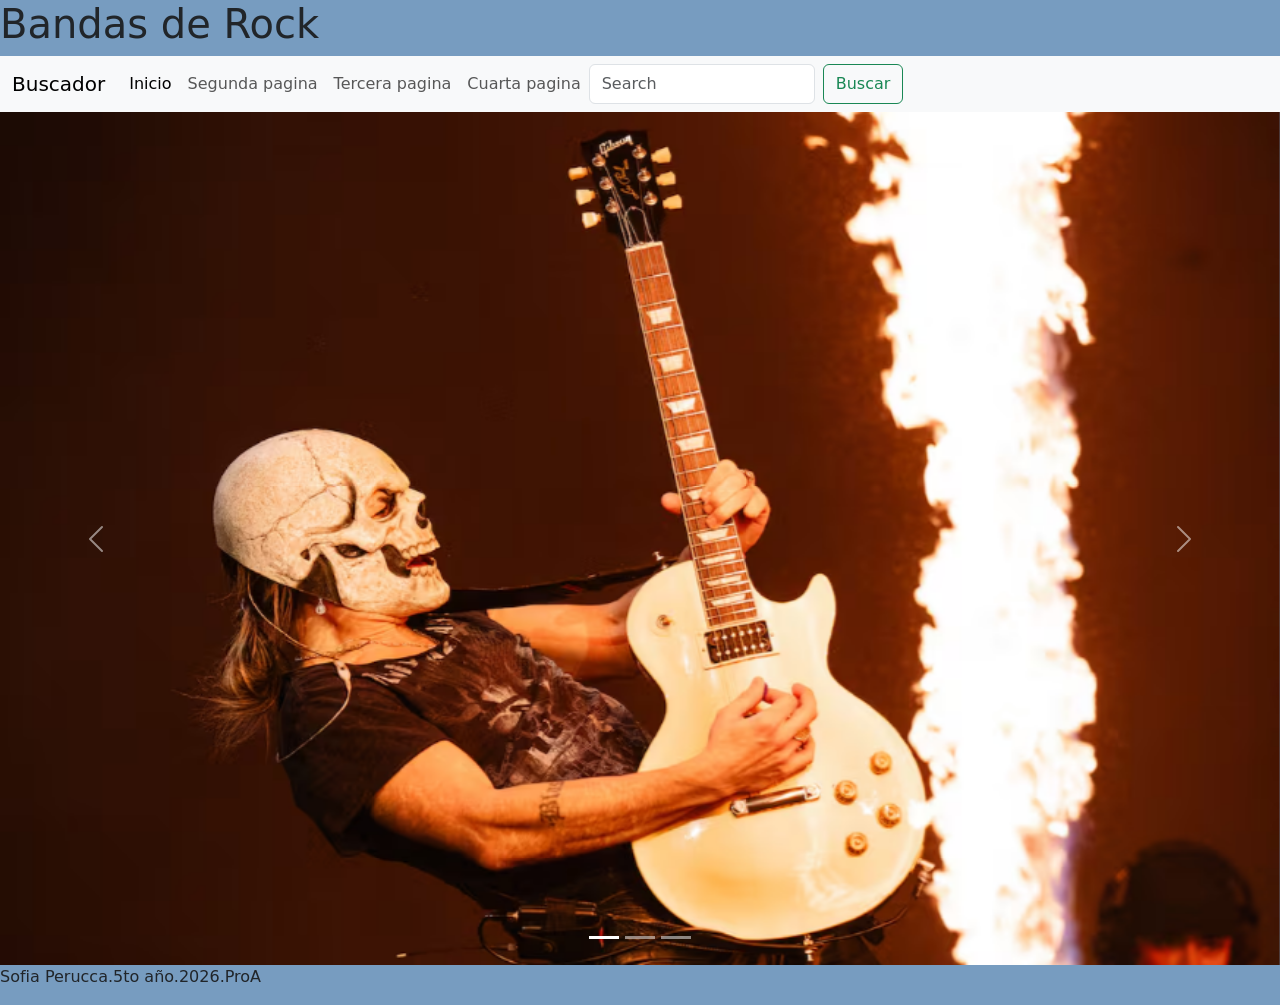
<file: index.html>
<!DOCTYPE html>
<!doctype html>
<html lang="es">
  <head>
    <meta charset="utf-8">
    <meta name="viewport" content="width=device-width, initial-scale=1">
    <title>Bandas de rock</title>
    <link href="https://cdn.jsdelivr.net/npm/bootstrap@5.3.8/dist/css/bootstrap.min.css" rel="stylesheet" integrity="sha384-sRIl4kxILFvY47J16cr9ZwB07vP4J8+LH7qKQnuqkuIAvNWLzeN8tE5YBujZqJLB" crossorigin="anonymous">
    <link href="style.css" rel="stylesheet">
  </head>
  <body>
   
    <script src="https://cdn.jsdelivr.net/npm/bootstrap@5.3.8/dist/js/bootstrap.bundle.min.js" integrity="sha384-FKyoEForCGlyvwx9Hj09JcYn3nv7wiPVlz7YYwJrWVcXK/BmnVDxM+D2scQbITxI" crossorigin="anonymous"></script>
  </body>
</html>
<body>


    <div class="Encabezado">
        <h1>Bandas de Rock</h1>
    </div>
   
    
    <div class="Botones">
       
        <a href="menu.html"> 
      
    </a>
    </div>
    
  <nav class="navbar navbar-expand-lg bg-body-tertiary">
  <div class="container-fluid">
    <a class="navbar-brand" href="index.html">Buscador</a>
    <button class="navbar-toggler" type="button" data-bs-toggle="collapse" data-bs-target="#navbarSupportedContent" aria-controls="navbarSupportedContent" aria-expanded="false" aria-label="Toggle navigation">
      <span class="navbar-toggler-icon"></span>
    </button>
    <div class="collapse navbar-collapse" id="navbarSupportedContent">
      <ul class="navbar-nav me-auto mb-2 mb-lg-0">
        <li class="nav-item">
          <a class="nav-link active" aria-current="page" href="index.html">Inicio</a>
        </li>
        <li class="nav-item">
          <a class="nav-link" href="menu.html">Segunda pagina</a>
        </li>
        <li class="nav-item">
          <a class="nav-link" href="pag3.html">Tercera pagina</a>
        </li>
        <li class="nav-item">
          <a class="nav-link" href="pag444.html">Cuarta pagina</a>
        </li>
      <form class="d-flex" role="search">
        <input class="form-control me-2" type="search" placeholder="Search" aria-label="Search"/>
        <button class="btn btn-outline-success" type="submit">Buscar</button>
      </form>
    </div>
  </div>
</nav>



<div id="carouselExampleIndicators" class="carousel slide">
  <div class="carousel-indicators">
    <button type="button" data-bs-target="#carouselExampleIndicators" data-bs-slide-to="0" class="active" aria-current="true" aria-label="Slide 1"></button>
    <button type="button" data-bs-target="#carouselExampleIndicators" data-bs-slide-to="1" aria-label="Slide 2"></button>
    <button type="button" data-bs-target="#carouselExampleIndicators" data-bs-slide-to="2" aria-label="Slide 3"></button>
  </div>
  <div class="carousel-inner">
    <div class="carousel-item active">
      <img src="Captura de pantalla 2026-06-01 144836.png" alt="airbag1" >
    </div>
    <div class="carousel-item">
      <img src="ee1c36707c71afc002b43a4e9b7f052a.jpg" alt="airbag2" >
    </div>
    <div class="carousel-item">
      <img src="QLM3KB3M3NFN3N7ZI7QVZHPL5Y.jpg" class="d-block w-100" alt="viejaslocas" >
    </div>
  </div>
  <button class="carousel-control-prev" type="button" data-bs-target="#carouselExampleIndicators" data-bs-slide="prev">
    <span class="carousel-control-prev-icon" aria-hidden="true"></span>
    <span class="visually-hidden"> 1 </span>
  </button>
  <button class="carousel-control-next" type="button" data-bs-target="#carouselExampleIndicators" data-bs-slide="next">
    <span class="carousel-control-next-icon" aria-hidden="true"></span>
    <span class="visually-hidden"> 2 </span>
  </button>
</div>








<script src="https://cdn.jsdelivr.net/npm/@popperjs/core@2.11.8/dist/umd/popper.min.js" integrity="sha384-I7E8VVD/ismYTF4hNIPjVp/Zjvgyol6VFvRkX/vR+Vc4jQkC+hVqc2pM8ODewa9r" crossorigin="anonymous"></script>
<script src="https://cdn.jsdelivr.net/npm/bootstrap@5.3.8/dist/js/bootstrap.min.js" integrity="sha384-G/EV+4j2dNv+tEPo3++6LCgdCROaejBqfUeNjuKAiuXbjrxilcCdDz6ZAVfHWe1Y" crossorigin="anonymous"></script>

<footer>
    <p>Sofia Perucca.5to año.2026.ProA</p>
  </footer>

</body>
</html>
</file>
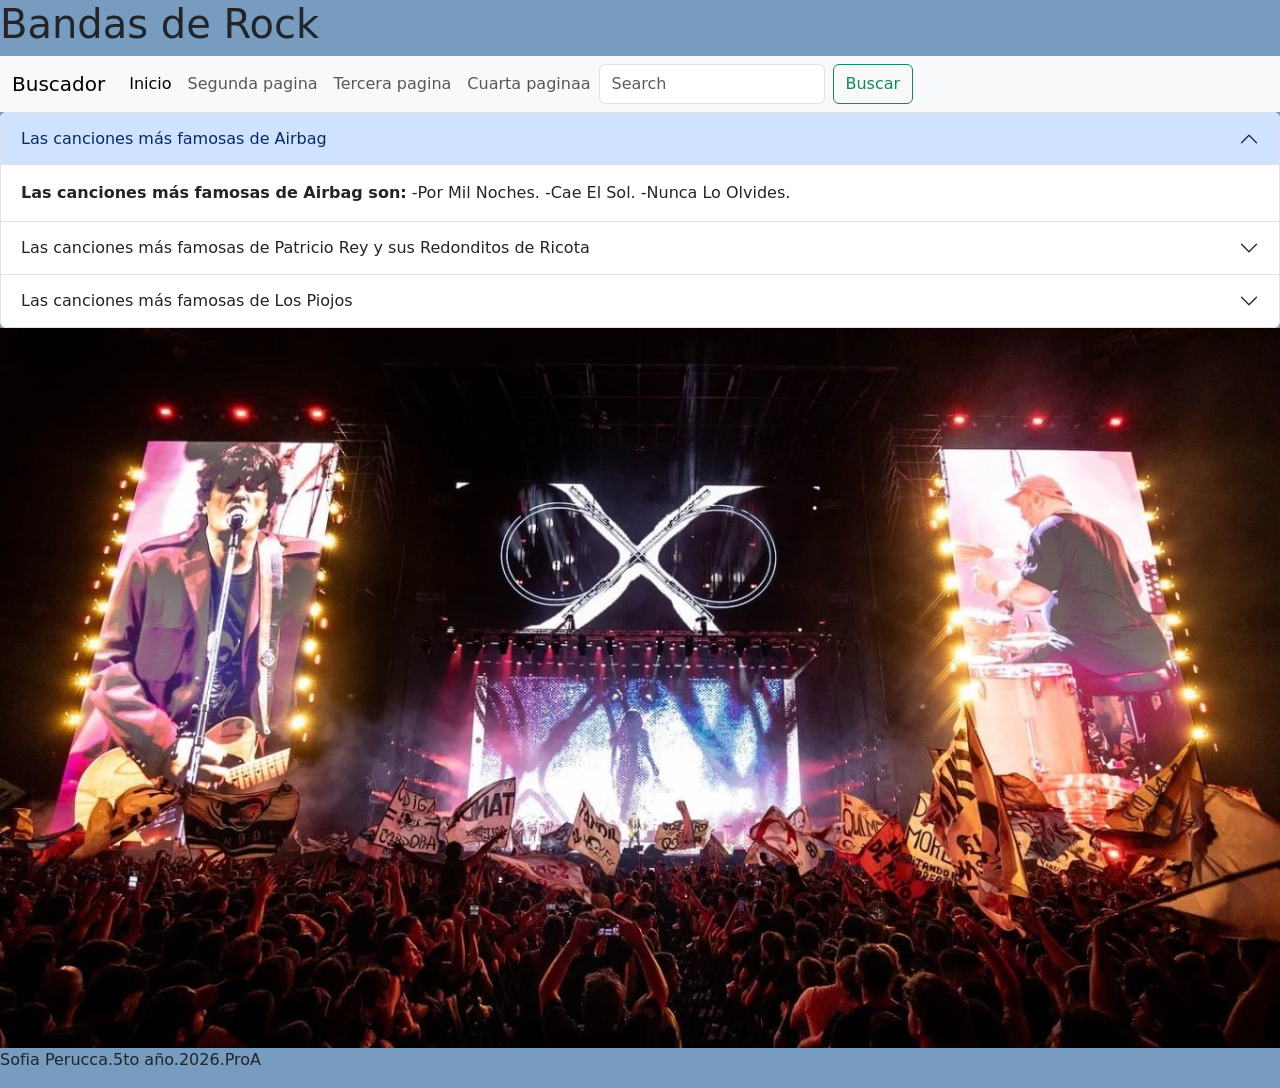
<file: menu.html>
<!doctype html>
<html lang="es">
  <head>
    <meta charset="utf-8">
    <meta name="viewport" content="width=device-width, initial-scale=1">
    <title>Airbag</title>
    <link href="https://cdn.jsdelivr.net/npm/bootstrap@5.3.8/dist/css/bootstrap.min.css" rel="stylesheet" integrity="sha384-sRIl4kxILFvY47J16cr9ZwB07vP4J8+LH7qKQnuqkuIAvNWLzeN8tE5YBujZqJLB" crossorigin="anonymous">
    <link href="style.css" rel="stylesheet">
  </head>
  <body>
    <script src="https://cdn.jsdelivr.net/npm/bootstrap@5.3.8/dist/js/bootstrap.bundle.min.js" integrity="sha384-FKyoEForCGlyvwx9Hj09JcYn3nv7wiPVlz7YYwJrWVcXK/BmnVDxM+D2scQbITxI" crossorigin="anonymous"></script>
  </body>
</html>

 <div class="Botones">
       
        <a href="index.html"> 
        
    </a>
    </div>

     <div class="Encabezado">
        <h1>Bandas de Rock</h1>
    </div>

<nav class="navbar navbar-expand-lg bg-body-tertiary">
  <div class="container-fluid">
    <a class="navbar-brand" href="index.html">Buscador</a>
    <button class="navbar-toggler" type="button" data-bs-toggle="collapse" data-bs-target="#navbarSupportedContent" aria-controls="navbarSupportedContent" aria-expanded="false" aria-label="Toggle navigation">
      <span class="navbar-toggler-icon"></span>
    </button>
    <div class="collapse navbar-collapse" id="navbarSupportedContent">
      <ul class="navbar-nav me-auto mb-2 mb-lg-0">
        <li class="nav-item">
          <a class="nav-link active" aria-current="page" href="index.html">Inicio</a>
        </li>
        <li class="nav-item">
          <a class="nav-link" href="menu.html">Segunda pagina</a>
        </li>
         <li class="nav-item">
          <a class="nav-link" href="pag3.html">Tercera pagina</a>
        </li>
        <li class="nav-item">
          <a class="nav-link" href="pag444.html">Cuarta paginaa</a>
        </li>
        <form class="d-flex" role="search">
        <input class="form-control me-2" type="search" placeholder="Search" aria-label="Search"/>
        <button class="btn btn-outline-success" type="submit">Buscar</button>
      </form>
    </div>
  </div>
</nav>


<div class="accordion" id="accordionExample">
  <div class="accordion-item">
    <h2 class="accordion-header">
      <button class="accordion-button" type="button" data-bs-toggle="collapse" data-bs-target="#collapseOne" aria-expanded="true" aria-controls="collapseOne">
        Las canciones más famosas de Airbag
      </button>
    </h2>
    <div id="collapseOne" class="accordion-collapse collapse show" data-bs-parent="#accordionExample">
      <div class="accordion-body">
        <strong>Las canciones más famosas de Airbag son:</strong> -Por Mil Noches.
       -Cae El Sol.
        -Nunca Lo Olvides.
      </div>
    </div>
  </div>
  <div class="accordion-item">
    <h2 class="accordion-header">
      <button class="accordion-button collapsed" type="button" data-bs-toggle="collapse" data-bs-target="#collapseTwo" aria-expanded="false" aria-controls="collapseTwo">
        Las canciones más famosas de Patricio Rey y sus Redonditos de Ricota
      </button>
    </h2>
    <div id="collapseTwo" class="accordion-collapse collapse" data-bs-parent="#accordionExample">
      <div class="accordion-body">
        <strong>Las canciones más famosas de Patricio Rey y sus Redonditos de Ricota son:</strong> -Tarea Fina
        -Ji Ji Ji -Un Ángel para Tu Soledad.

      </div>
    </div>
  </div>
  <div class="accordion-item">
    <h2 class="accordion-header">
      <button class="accordion-button collapsed" type="button" data-bs-toggle="collapse" data-bs-target="#collapseThree" aria-expanded="false" aria-controls="collapseThree">
         Las canciones más famosas de Los Piojos 
      </button>
    </h2>
    <div id="collapseThree" class="accordion-collapse collapse" data-bs-parent="#accordionExample">
      <div class="accordion-body">
        <strong>Las canciones más famosas de Los Piojos son:</strong> -Tan solo
        -Ando Ganas (Llora llora)
        -Vine hasta aquí
        
        
      </div>
    </div>
  </div>
</div>

<img src="fe7e118e644253563b60ea93086ec51f_L.webp" alt="fototo">



       <script src="https://cdn.jsdelivr.net/npm/@popperjs/core@2.11.8/dist/umd/popper.min.js" integrity="sha384-I7E8VVD/ismYTF4hNIPjVp/Zjvgyol6VFvRkX/vR+Vc4jQkC+hVqc2pM8ODewa9r" crossorigin="anonymous"></script>
<script src="https://cdn.jsdelivr.net/npm/bootstrap@5.3.8/dist/js/bootstrap.min.js" integrity="sha384-G/EV+4j2dNv+tEPo3++6LCgdCROaejBqfUeNjuKAiuXbjrxilcCdDz6ZAVfHWe1Y" crossorigin="anonymous"></script>

<footer>
    <p>Sofia Perucca.5to año.2026.ProA</p>
  </footer>

  <body>
</file>
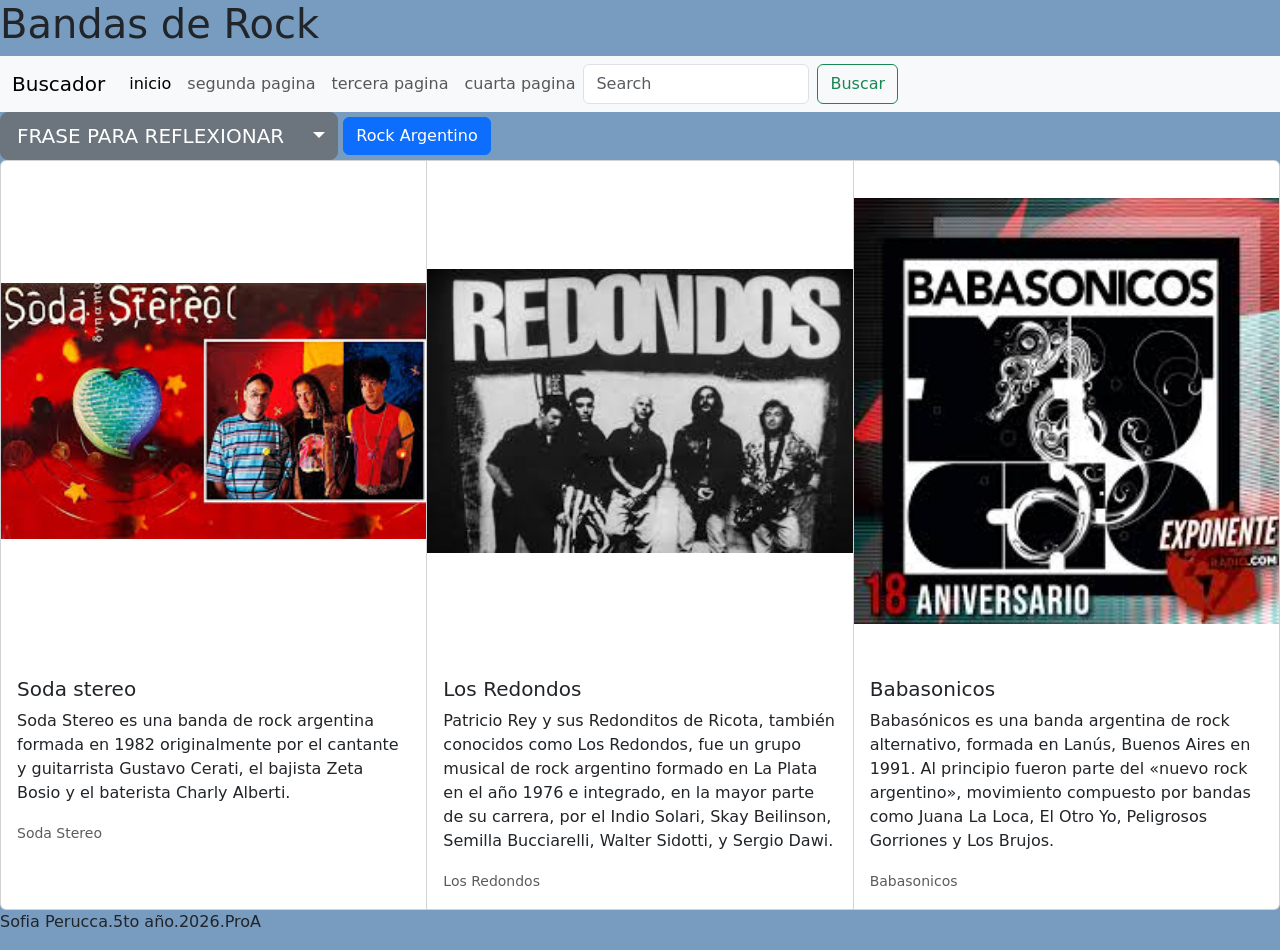
<file: pag3.html>
<!DOCTYPE html>
<!doctype html>
<html lang="es">
  <head>
    <meta charset="utf-8">
    <meta name="viewport" content="width=device-width, initial-scale=1">
    <title>airbag</title>
    <link href="https://cdn.jsdelivr.net/npm/bootstrap@5.3.8/dist/css/bootstrap.min.css" rel="stylesheet" integrity="sha384-sRIl4kxILFvY47J16cr9ZwB07vP4J8+LH7qKQnuqkuIAvNWLzeN8tE5YBujZqJLB" crossorigin="anonymous">
    <link href="style.css" rel="stylesheet">
  </head>
  <body>
   
    <script src="https://cdn.jsdelivr.net/npm/bootstrap@5.3.8/dist/js/bootstrap.bundle.min.js" integrity="sha384-FKyoEForCGlyvwx9Hj09JcYn3nv7wiPVlz7YYwJrWVcXK/BmnVDxM+D2scQbITxI" crossorigin="anonymous"></script>
  </body>
</html>
<body>

    <div class="Encabezado">
        <h1>Bandas de Rock</h1>
    </div>

<nav class="navbar navbar-expand-lg bg-body-tertiary">
  <div class="container-fluid">
    <a class="navbar-brand" href="index.html">Buscador</a>
    <button class="navbar-toggler" type="button" data-bs-toggle="collapse" data-bs-target="#navbarSupportedContent" aria-controls="navbarSupportedContent" aria-expanded="false" aria-label="Toggle navigation">
      <span class="navbar-toggler-icon"></span>
    </button>
    <div class="collapse navbar-collapse" id="navbarSupportedContent">
      <ul class="navbar-nav me-auto mb-2 mb-lg-0">
        <li class="nav-item">
          <a class="nav-link active" aria-current="page" href="index.html">inicio</a>
        </li>
        <li class="nav-item">
          <a class="nav-link" href="menu.html">segunda pagina</a>
        </li>

        <li class="nav-item">
          <a class="nav-link" href="pag3.html">tercera pagina</a>
        </li>
      
        <li class="nav-item">
          <a class="nav-link" href="pag444.html">cuarta pagina</a>
        </li>
        <form class="d-flex" role="search">
        <input class="form-control me-2" type="search" placeholder="Search" aria-label="Search"/>
        <button class="btn btn-outline-success" type="submit">Buscar</button>
      </form>
    </div>
  </div>
</nav>

<div class="btn-group">
  <button class="btn btn-secondary btn-lg" type="button">
  FRASE PARA REFLEXIONAR
  </button>
  <button type="button" class="btn btn-lg btn-secondary dropdown-toggle dropdown-toggle-split" data-bs-toggle="dropdown" aria-expanded="false">
    <span class="visually-hidden">Toggle Dropdown</span>
  </button>
  <ul class="dropdown-menu">
   "Separarse de la especie por algo superior no es soberbia, es amor."
  </ul>
</div>

<button type="button" class="btn btn-primary" data-bs-toggle="modal" data-bs-target="#staticBackdrop">
  Rock Argentino
</button>

<div class="modal fade" id="staticBackdrop" data-bs-backdrop="static" data-bs-keyboard="false" tabindex="-1" aria-labelledby="staticBackdropLabel" aria-hidden="true">
  <div class="modal-dialog">
    <div class="modal-content">
      <div class="modal-header">
        <h1 class="modal-title fs-5" id="staticBackdropLabel">Rock Argentino</h1>
        <button type="button" class="btn-close" data-bs-dismiss="modal" aria-label="Close"></button>
      </div>
      <div class="modal-body">
        El rock argentino es uno de los movimientos musicales más influyentes de Hispanoamérica, 
        caracterizado por su riqueza lírica, diversidad de subgéneros y su evolución constante.
         Su historia se divide en bandas fundamentales que marcaron distintas décadas.
      </div>
      <div class="modal-footer">
        <button type="button" class="btn btn-secondary" data-bs-dismiss="modal">Cerrar</button>
        
      </div>
    </div>
  </div>
</div>



<div class="card-group">
  <div class="card">
    <img src="images (4).jpg" class="card-img-top" alt="..." style="height: 500px;">
    <div class="card-body">
      <h5 class="card-title">Soda stereo</h5>
      <p class="card-text">Soda Stereo es una banda de rock argentina formada en 1982 originalmente por el cantante y guitarrista Gustavo Cerati,
         el bajista Zeta Bosio y el baterista Charly Alberti.</p>
      <p class="card-text"><small class="text-body-secondary"><Source>Soda Stereo</Source></small></p>
    </div>
  </div>

  <div class="card">
    <img src="images (9).jpg" class="card-img-top" alt="babasonicos"style="height: 500px;">
    <div class="card-body">
      <h5 class="card-title">Los Redondos</h5>
      <p class="card-text">Patricio Rey y sus Redonditos de Ricota, también conocidos como Los Redondos, fue un grupo musical de rock argentino formado en La Plata en el año 1976 e integrado, en la mayor parte de su carrera, por el Indio Solari, Skay Beilinson, Semilla Bucciarelli, Walter Sidotti, y Sergio Dawi.</p>
      <p class="card-text"><small class="text-body-secondary"><Source>Los Redondos</Source></small></p>
    </div>
  </div>

  <div class="card">
    <img src="images (11).jpg" class="card-img-top" alt="viejas locas"style="height: 500px;" >
    <div class="card-body">
      <h5 class="card-title">Babasonicos</h5>
      <p class="card-text">Babasónicos es una banda argentina de rock alternativo, formada en Lanús, Buenos Aires en 1991. Al principio fueron parte del «nuevo rock argentino»,
         movimiento compuesto por bandas como Juana La Loca, El Otro Yo, Peligrosos Gorriones y Los Brujos.</p>
      <p class="card-text"><small class="text-body-secondary"><Source>Babasonicos</Source></small></p>
    </div>
  </div>
</div>





<footer>
    <p>Sofia Perucca.5to año.2026.ProA</p>
  </footer>

</body>
</file>
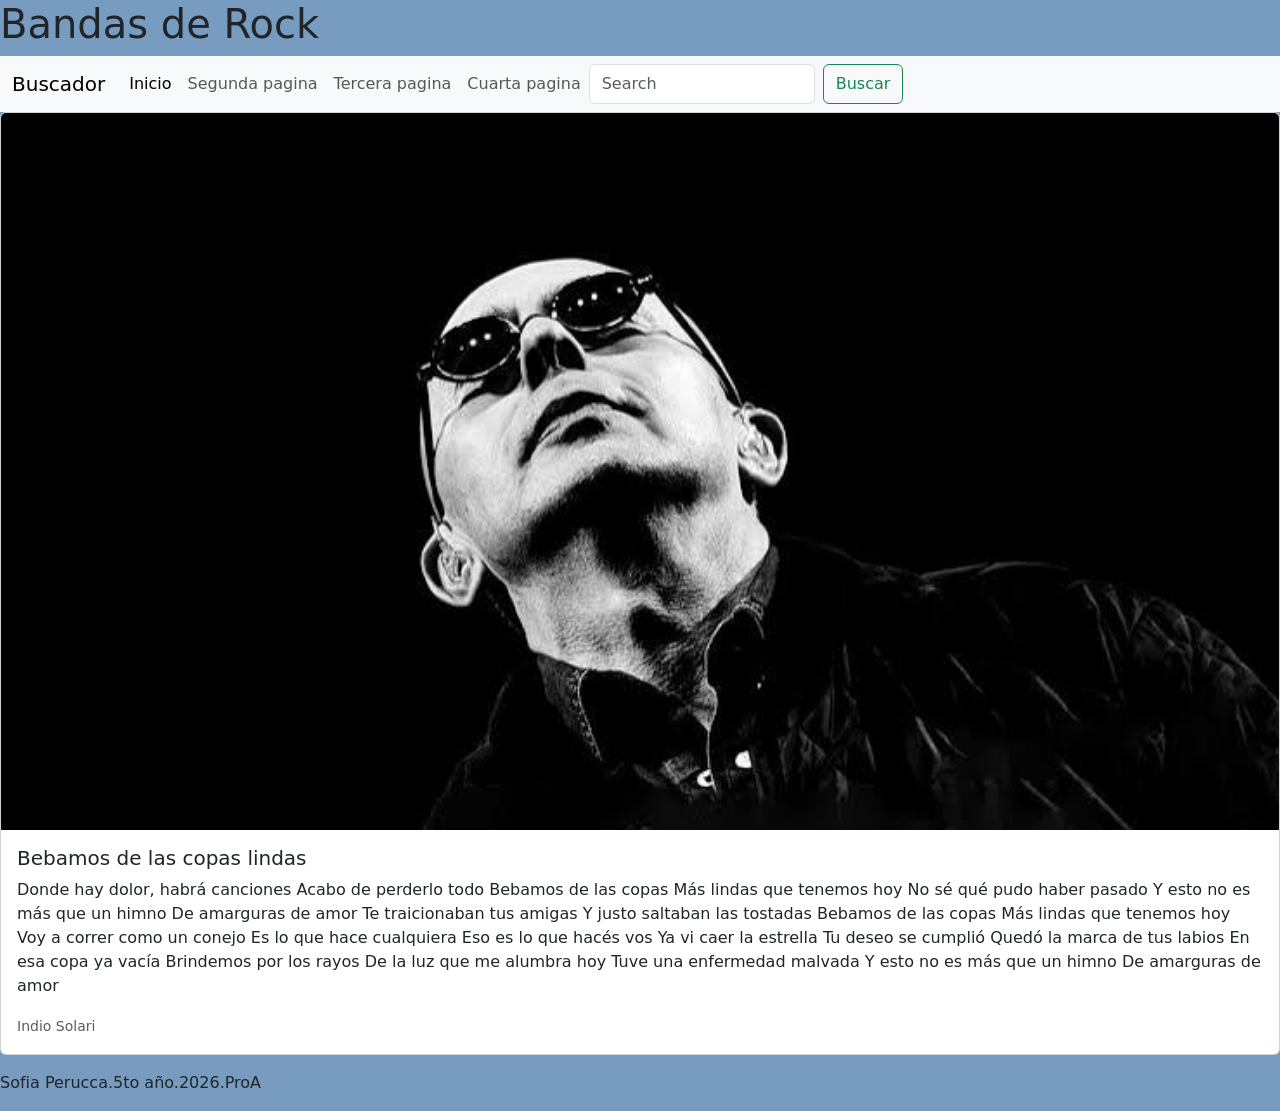
<file: pag444.html>
<!DOCTYPE html>
<!doctype html>
<html lang="es">

<head>
  <meta charset="utf-8">
  <meta name="viewport" content="width=device-width, initial-scale=1">
  <title>Bebamos de las copas lindas</title>
  <link href="https://cdn.jsdelivr.net/npm/bootstrap@5.3.8/dist/css/bootstrap.min.css" rel="stylesheet"
    integrity="sha384-sRIl4kxILFvY47J16cr9ZwB07vP4J8+LH7qKQnuqkuIAvNWLzeN8tE5YBujZqJLB" crossorigin="anonymous">
  <link href="style.css" rel="stylesheet">
</head>
<body>


  <div class="Encabezado">
    <h1>Bandas de Rock</h1>
  </div>

  <nav class="navbar navbar-expand-lg bg-body-tertiary">
    <div class="container-fluid">
      <a class="navbar-brand" href="index.html">Buscador</a>
      <button class="navbar-toggler" type="button" data-bs-toggle="collapse" data-bs-target="#navbarSupportedContent"
        aria-controls="navbarSupportedContent" aria-expanded="false" aria-label="Toggle navigation">
        <span class="navbar-toggler-icon"></span>
      </button>
      <div class="collapse navbar-collapse" id="navbarSupportedContent">
        <ul class="navbar-nav me-auto mb-2 mb-lg-0">
          <li class="nav-item">
            <a class="nav-link active" aria-current="page" href="index.html">Inicio</a>
          </li>
          <li class="nav-item">
            <a class="nav-link" href="menu.html">Segunda pagina</a>
          </li>

          <li class="nav-item">
            <a class="nav-link" href="pag3.html">Tercera pagina</a>
          </li>
          <li class="nav-item">
            <a class="nav-link" href="pag444.html">Cuarta pagina</a>
          </li>
          <form class="d-flex" role="search">
            <input class="form-control me-2" type="search" placeholder="Search" aria-label="Search" />
            <button class="btn btn-outline-success" type="submit">Buscar</button>
          </form>
      </div>
    </div>
  </nav>

  <div class="card mb-3">
    <img src="images (19).jpg" class="card-img-top" alt="..." >
    <div class="card-body">
      <h5 class="card-title">Bebamos de las copas lindas</h5>
      <p class="card-text">Donde hay dolor, habrá canciones
        Acabo de perderlo todo
        Bebamos de las copas
        Más lindas que tenemos hoy
        No sé qué pudo haber pasado

        Y esto no es más que un himno
        De amarguras de amor

        Te traicionaban tus amigas
        Y justo saltaban las tostadas
        Bebamos de las copas
        Más lindas que tenemos hoy

        Voy a correr como un conejo
        Es lo que hace cualquiera
        Eso es lo que hacés vos

        Ya vi caer la estrella
        Tu deseo se cumplió

        Quedó la marca de tus labios
        En esa copa ya vacía
        Brindemos por los rayos
        De la luz que me alumbra hoy
        Tuve una enfermedad malvada

        Y esto no es más que un himno
        De amarguras de amor</p>
      <p class="card-text"><small class="text-body-secondary">Indio Solari</small></p>
    </div>
  </div>
    <script src="https://cdn.jsdelivr.net/npm/bootstrap@5.3.8/dist/js/bootstrap.bundle.min.js"
    integrity="sha384-FKyoEForCGlyvwx9Hj09JcYn3nv7wiPVlz7YYwJrWVcXK/BmnVDxM+D2scQbITxI" crossorigin="anonymous"></script>
    <footer>
    <p>Sofia Perucca.5to año.2026.ProA</p>
  </footer>
</body>
</html>
</file>
<file: style.css>
body {
    background-color: #779cc0;

¨.navbar {
    background-color: #283949;


  font-size: 14px;
}
img{
    width: 100%;
    object-fit: contain;
}


@media screen and (min-width: 768px) and (max-width: 1024px) {
  body {
   background-color: #779cc0;
  }
}


@media screen and (min-width: 1024px) and (max-width: 1440px) {
  body {
    background-color: #779cc0;
  }
}
}
</file>
